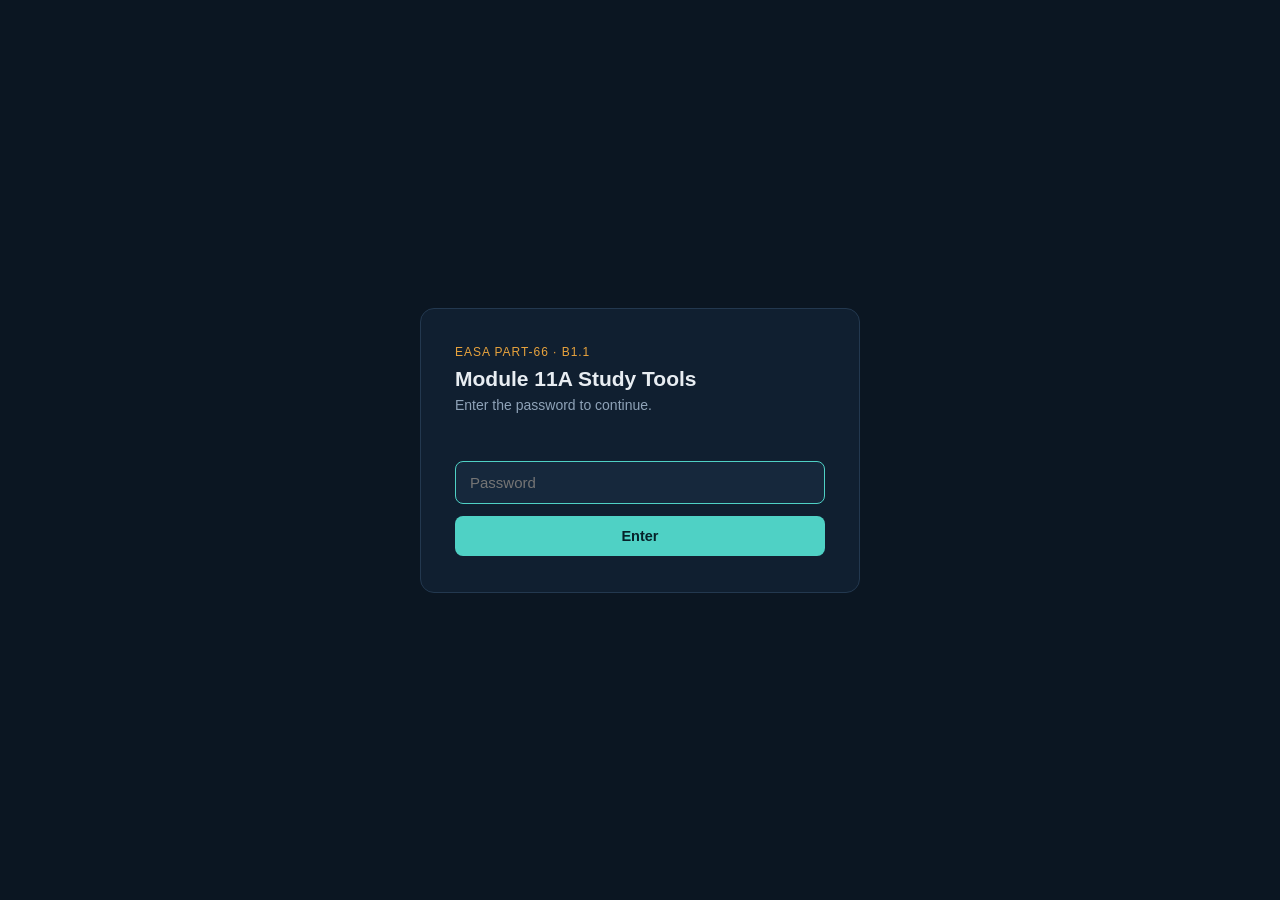
<file: index.html>
<!DOCTYPE html>
<html lang="en">
<head>
<meta charset="UTF-8">
<meta name="viewport" content="width=device-width, initial-scale=1.0">
<title>EASA Module 11A — Study Tools</title>
<link rel="stylesheet" href="css/style.css">
</head>
<body>
<div class="center-wrap">
  <div class="card">
    <div class="eyebrow">EASA Part-66 · B1.1</div>
    <h1>Module 11A Study Tools</h1>
    <p class="sub">Enter the password to continue.</p>
    <div class="errmsg" id="errmsg"></div>
    <input type="password" id="pw" placeholder="Password" autofocus>
    <button class="btn" id="enterBtn">Enter</button>
  </div>
</div>

<script src="js/auth.js"></script>
<script>
  if (isAuthed()) {
    window.location.href = "hub.html";
  }

  const pwInput = document.getElementById("pw");
  const errmsg = document.getElementById("errmsg");
  const enterBtn = document.getElementById("enterBtn");

  async function tryLogin() {
    const value = pwInput.value;
    if (!value) return;
    const hash = await sha256Hex(value);
    if (hash === AUTH_HASH) {
      sessionStorage.setItem(AUTH_KEY, "1");
      window.location.href = "hub.html";
    } else {
      errmsg.textContent = "Incorrect password.";
      pwInput.value = "";
      pwInput.focus();
    }
  }

  enterBtn.addEventListener("click", tryLogin);
  pwInput.addEventListener("keydown", (e) => {
    if (e.key === "Enter") tryLogin();
  });
</script>
</body>
</html>
</file>
<file: css/style.css>
:root {
  --bg: #0b1622;
  --panel: #101f30;
  --panel2: #16283c;
  --border: #23384f;
  --text: #e8edf2;
  --muted: #8fa3b8;
  --amber: #e8a33d;
  --cyan: #4fd1c5;
  --green: #3fbf6f;
  --red: #e2574c;
  --yellow: #f4d35e;
}
* { box-sizing: border-box; }
html, body { margin: 0; padding: 0; }
body {
  background: var(--bg);
  color: var(--text);
  font-family: 'Helvetica Neue', Helvetica, Arial, sans-serif;
  min-height: 100vh;
}

/* ---------- Gate / hub shared centered layout ---------- */
.center-wrap {
  display: flex;
  align-items: center;
  justify-content: center;
  min-height: 100vh;
  padding: 24px;
}
.card {
  background: var(--panel);
  border: 1px solid var(--border);
  border-radius: 14px;
  padding: 36px 34px;
  max-width: 440px;
  width: 100%;
}
.eyebrow {
  font-size: 12px;
  letter-spacing: 0.08em;
  text-transform: uppercase;
  color: var(--amber);
  margin-bottom: 8px;
}
.card h1 { font-size: 21px; margin: 0 0 6px; color: var(--text); }
.card p.sub { color: var(--muted); font-size: 14px; margin: 0 0 24px; }

input[type="password"] {
  width: 100%;
  background: var(--panel2);
  border: 1px solid var(--border);
  color: var(--text);
  border-radius: 8px;
  padding: 12px 14px;
  font-size: 15px;
  margin-bottom: 12px;
}
input[type="password"]:focus { outline: none; border-color: var(--cyan); }

.btn {
  display: inline-block;
  background: var(--cyan);
  color: #06222a;
  border: none;
  border-radius: 8px;
  padding: 12px 22px;
  font-size: 14.5px;
  font-weight: 700;
  cursor: pointer;
  width: 100%;
  text-align: center;
  text-decoration: none;
}
.btn:hover { opacity: 0.92; }
.btn.secondary {
  background: var(--panel2);
  color: var(--text);
  border: 1px solid var(--border);
  font-weight: 600;
}

.errmsg {
  color: var(--red);
  font-size: 13px;
  min-height: 18px;
  margin-bottom: 6px;
}

/* ---------- Hub selection screen ---------- */
.hub-options {
  display: flex;
  flex-direction: column;
  gap: 14px;
}
.hub-card {
  background: var(--panel2);
  border: 1px solid var(--border);
  border-radius: 10px;
  padding: 18px 20px;
  text-decoration: none;
  color: var(--text);
  display: block;
}
.hub-card:hover { border-color: var(--cyan); }
.hub-card .title { font-size: 15.5px; font-weight: 700; color: var(--cyan); margin-bottom: 4px; }
.hub-card .desc { font-size: 13px; color: var(--muted); line-height: 1.45; }
.hub-card .badge {
  display: inline-block; font-size: 11px; color: var(--amber);
  border: 1px solid rgba(232,163,61,0.4); border-radius: 5px; padding: 2px 7px; margin-top: 8px;
}

.partlist { display: flex; flex-direction: column; gap: 10px; margin-top: 16px; }
.partlink {
  background: var(--panel2); border: 1px solid var(--border); border-radius: 8px;
  padding: 12px 16px; color: var(--text); text-decoration: none; font-size: 14px;
  display: flex; justify-content: space-between; align-items: center;
}
.partlink:hover { border-color: var(--amber); }
.partlink .range { color: var(--muted); font-size: 12.5px; }
.backlink { display: inline-block; margin-top: 18px; color: var(--muted); font-size: 13px; text-decoration: none; }
.backlink:hover { color: var(--cyan); }

/* ---------- Quiz / Exam layout ---------- */
.app-shell { display: flex; min-height: 100vh; }
#sidebar {
  width: 240px; background: var(--panel); border-right: 1px solid var(--border);
  padding: 16px 12px; overflow-y: auto; flex-shrink: 0;
}
#sidebar h2 { font-size: 13px; color: var(--amber); margin: 4px 4px 12px; letter-spacing: 0.04em; text-transform: uppercase; }
#sidebar a.backlink { display: block; margin-bottom: 14px; }
.grid { display: grid; grid-template-columns: repeat(5, 1fr); gap: 6px; }
.qbtn {
  background: var(--panel2); border: 1px solid var(--border); color: var(--muted);
  border-radius: 6px; font-size: 11.5px; padding: 6px 0; cursor: pointer; text-align: center;
}
.qbtn.current { border-color: var(--cyan); color: var(--cyan); }
.qbtn.correct { background: rgba(63,191,111,0.18); border-color: var(--green); color: var(--green); }
.qbtn.incorrect { background: rgba(226,87,76,0.18); border-color: var(--red); color: var(--red); }
.qbtn.answered { border-color: var(--amber); color: var(--amber); }
.qbtn.review-correct { background: rgba(63,191,111,0.18); border-color: var(--green); color: var(--green); }
.qbtn.review-incorrect { background: rgba(226,87,76,0.18); border-color: var(--red); color: var(--red); }
.qbtn.flagged::after { content: '⚠'; font-size: 9px; margin-left: 2px; }

#main { flex: 1; display: flex; flex-direction: column; max-width: 900px; margin: 0 auto; padding: 28px 32px; }
#topbar { display: flex; justify-content: space-between; align-items: center; margin-bottom: 18px; flex-wrap: wrap; gap: 10px; }
#topbar h1 { font-size: 18px; color: var(--cyan); margin: 0; font-weight: 600; }
#meta, #score { font-size: 13px; color: var(--muted); }
#meta b, #score b { color: var(--amber); }

#progress-wrap { height: 6px; background: var(--panel2); border-radius: 3px; overflow: hidden; margin-bottom: 22px; }
#progress-bar { height: 100%; background: linear-gradient(90deg, var(--cyan), var(--amber)); width: 0%; transition: width 0.2s; }

#qcard { background: var(--panel); border: 1px solid var(--border); border-radius: 12px; padding: 26px 28px; }
#qnum { font-size: 13px; color: var(--amber); margin-bottom: 6px; letter-spacing: 0.03em; }
#qflag {
  display: none; font-size: 12.5px; color: var(--yellow); background: rgba(244,211,94,0.1);
  border: 1px solid rgba(244,211,94,0.4); border-radius: 6px; padding: 8px 10px; margin-bottom: 14px;
}
#qtext { font-size: 16.5px; line-height: 1.5; margin-bottom: 20px; font-weight: 500; }

.option {
  display: block; width: 100%; text-align: left; background: var(--panel2);
  border: 1px solid var(--border); color: var(--text); border-radius: 8px;
  padding: 12px 14px; margin-bottom: 10px; font-size: 14.5px; cursor: pointer; line-height: 1.4;
}
.option:hover { border-color: var(--cyan); }
.option .letter { color: var(--muted); margin-right: 8px; font-weight: 600; }
.option.selected-correct { background: rgba(63,191,111,0.18); border-color: var(--green); }
.option.selected-incorrect { background: rgba(226,87,76,0.18); border-color: var(--red); }
.option.reveal-correct { background: rgba(63,191,111,0.22); border-color: var(--green); font-weight: 700; }
.option.picked { border-color: var(--amber); background: rgba(232,163,61,0.12); }
.option.review-selected-correct { background: rgba(63,191,111,0.18); border-color: var(--green); }
.option.review-selected-incorrect { background: rgba(226,87,76,0.18); border-color: var(--red); }
.option.review-correct-reveal { background: rgba(63,191,111,0.22); border-color: var(--green); font-weight: 700; }
.option.disabled { cursor: default; }

#feedback { margin-top: 6px; font-size: 13.5px; min-height: 20px; }
#feedback.correct { color: var(--green); }
#feedback.incorrect { color: var(--red); }
#feedback.neutral { color: var(--muted); }

#navrow { display: flex; justify-content: space-between; margin-top: 22px; gap: 10px; flex-wrap: wrap; }
.navbtn {
  background: var(--panel2); border: 1px solid var(--border); color: var(--text);
  border-radius: 8px; padding: 10px 20px; font-size: 14px; cursor: pointer;
}
.navbtn:hover { border-color: var(--amber); }
.navbtn:disabled { opacity: 0.35; cursor: default; }
.navbtn.primary { background: var(--cyan); color: #06222a; border-color: var(--cyan); font-weight: 700; }

#hint { font-size: 11.5px; color: var(--muted); text-align: center; margin-top: 14px; }

#donescreen { display: none; text-align: center; padding: 40px 20px; }
#donescreen h2 { color: var(--cyan); font-size: 24px; }
#donescreen .scoreBig { font-size: 48px; color: var(--amber); font-weight: 800; margin: 14px 0; }
#donescreen .pct { color: var(--muted); font-size: 15px; margin-bottom: 26px; }
.doneBtns { display: flex; gap: 12px; justify-content: center; flex-wrap: wrap; }

::-webkit-scrollbar { width: 8px; }
::-webkit-scrollbar-thumb { background: var(--border); border-radius: 4px; }

/* ---------- Mobile responsive layout ---------- */
@media (max-width: 780px) {
  .app-shell { flex-direction: column; }

  #sidebar {
    width: 100%;
    max-height: 42vh;
    border-right: none;
    border-bottom: 1px solid var(--border);
    order: 2; /* nav grid appears below the question on mobile */
    padding: 12px 10px;
  }
  #sidebar h2 { margin: 2px 2px 8px; }
  #sidebar a.backlink { margin-bottom: 10px; }

  .grid { grid-template-columns: repeat(8, 1fr); gap: 5px; }
  .qbtn { font-size: 10.5px; padding: 7px 0; }

  #main {
    order: 1;
    max-width: 100%;
    padding: 16px 14px 24px;
  }
  #topbar { gap: 6px; }
  #topbar h1 { font-size: 15.5px; }
  #meta, #score { font-size: 12px; }

  #qcard { padding: 18px 16px; }
  #qtext { font-size: 15px; }
  .option { font-size: 13.5px; padding: 11px 12px; }

  #navrow { gap: 8px; }
  .navbtn { padding: 10px 10px; font-size: 12.5px; flex: 1 1 100px; }

  #hint { font-size: 10.5px; }

  .card { padding: 26px 20px; }

  #donescreen { padding: 26px 14px; }
  #donescreen h2 { font-size: 19px; }
  #donescreen .scoreBig { font-size: 34px; margin: 10px 0; }
  #donescreen .pct { font-size: 13px; margin-bottom: 18px; }
  .doneBtns .navbtn { flex: 1 1 140px; }
}

@media (max-width: 420px) {
  .grid { grid-template-columns: repeat(6, 1fr); }
}
</file>
